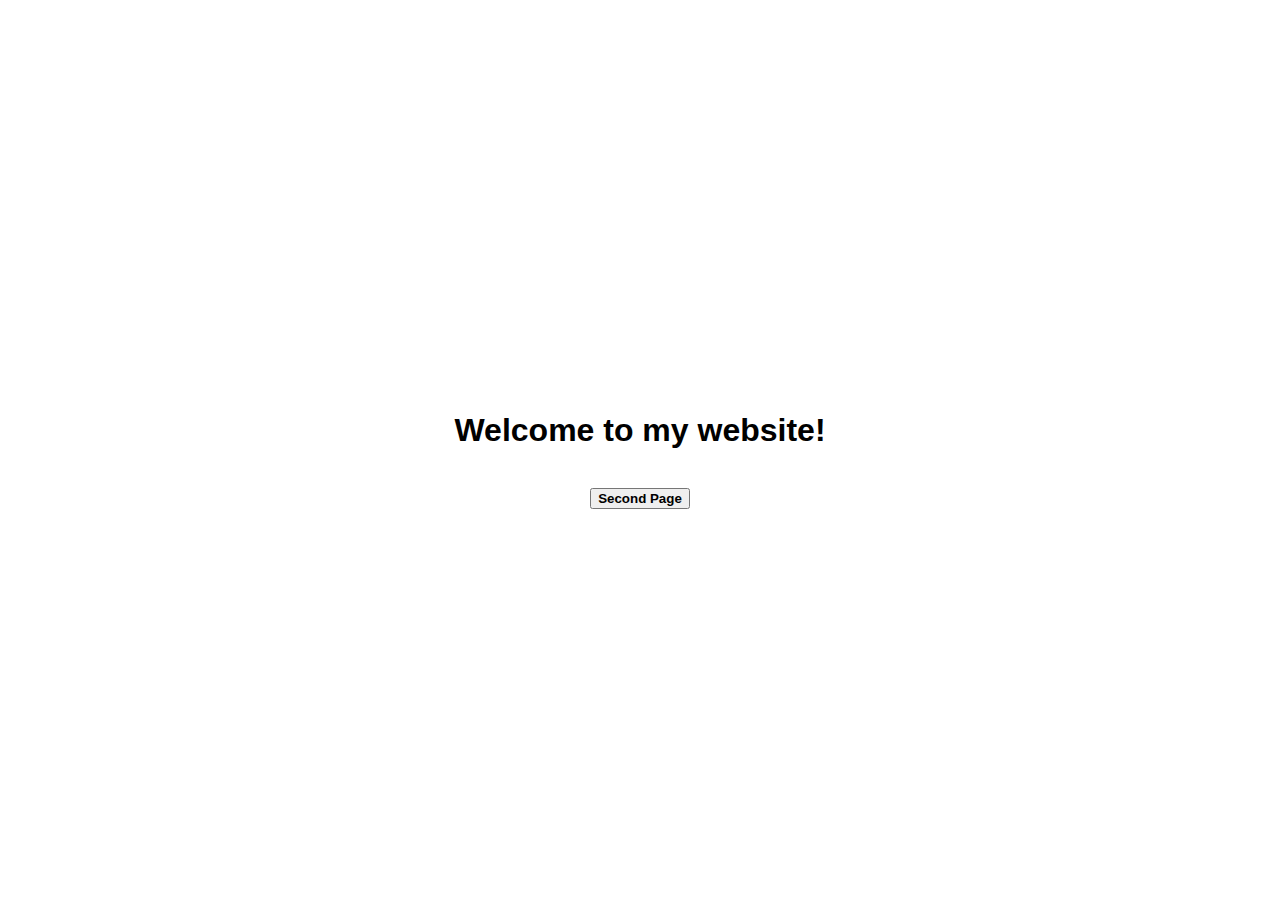
<file: index.html>
<!doctype html>
<html>
  
  <head>
    <meta charset="utf-8">
    <meta name="theme-color" content="white">
    <title>Hello World</title>
    <link rel="stylesheet" href="css/style.css">
    <link rel="manifest" href="manifest.json">
    <link rel="icon" href="favicon.ico" type="image/x-icon">
    <link rel="apple-touch-icon" href="images/helllo-icon-152.png">
    <meta name="viewport" content="width=device-width", inital-scale=1>
    <meta name="apple-mobile-web-app-capable" content="yes">
    <meta name="apple-mobile-web-app-status-bar-style" content="black">
    <meta name="apple-mobile-wen-app-title" content="Hello World">
    <meta name="msapplication-TileImage" content="images/hello-icon-144.png">
    <meta name="msapplication-TileColor" content="#FFFFFF">
  </head>
  
  <body class ="fullscreen" onload="regSW();">
    <div class="container">
      <h1 class="title"> Welcome to my website!</h1>
      <br>
      <a href="secondPage.html">
         <button class="block"><b>Second Page</b></button>
      </a>
      <br>
    </div>

    <script src="js/main.js"></script>
  </body>
  
</html>
</file>
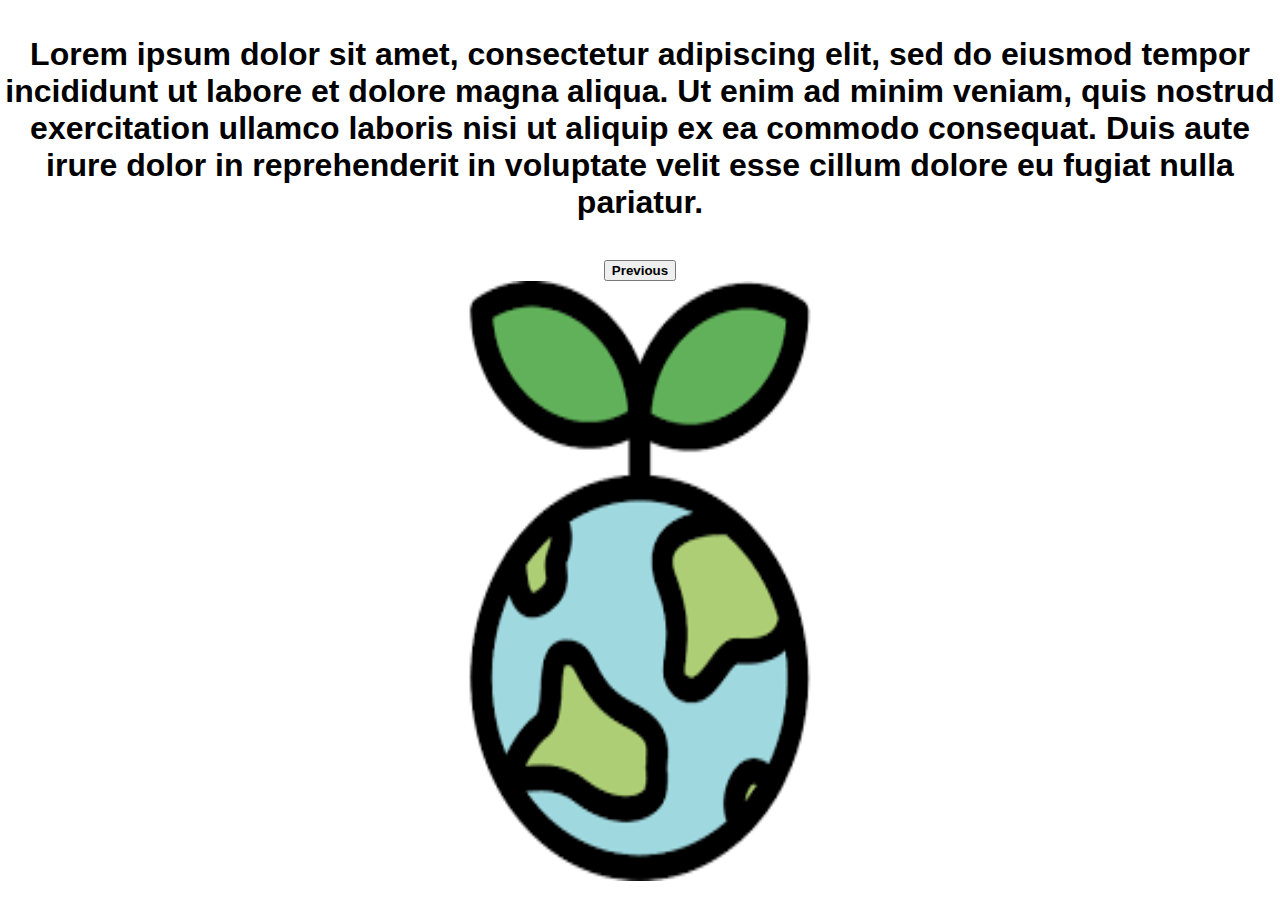
<file: secondPage.html>
<!doctype html>
<html>
  
  <head>
    <meta charset="utf-8">
    <meta name="theme-color" content="white">
    <title>Second page</title>
    <link rel="stylesheet" href="css/style.css">
    <link rel="manifest" href="manifest.json">
    <link rel="icon" href="favicon.ico" type="image/x-icon">
    <link rel="apple-touch-icon" href="images/helllo-icon-152.png">
    <meta name="viewport" content="width=device-width", inital-scale=1>
    <meta name="apple-mobile-web-app-capable" content="yes">
    <meta name="apple-mobile-web-app-status-bar-style" content="black">
    <meta name="apple-mobile-wen-app-title" content="Hello World">
    <meta name="msapplication-TileImage" content="images/hello-icon-144.png">
    <meta name="msapplication-TileColor" content="#FFFFFF">
  </head>
  
  <body class ="fullscreen" onload="regSW();">
    <div class="container">
      <h1 class="title"> 
        Lorem ipsum dolor sit amet, consectetur adipiscing
        elit, sed do eiusmod tempor incididunt ut labore et dolore magna aliqua.
        Ut enim ad minim veniam, quis nostrud exercitation ullamco laboris nisi ut aliquip 
        ex ea commodo consequat. Duis aute irure dolor in reprehenderit in voluptate velit esse
        cillum dolore eu fugiat nulla pariatur.
      </h1>
      <br>
      <a href="index.html">
         <button class="block"><b>Previous</b></button>
      </a>
      <br>
      <img src="earth.png" alt="earth img" width="500" height= "600"/>
    </div>

    <script src="js/main.js"></script>
  </body>
  
</html>
</file>
<file: css/style.css>
body{
  font-family: sans-serif;
}

/* make the content area fill the entire browser window*/
html,
.fullscreen {
  display: flex;
  height: 100%;
  margin: 0;
  padding: 0;
  width: 100%;
}
/* center the content in the browser window*/
.container {
  margin: auto;
  text-align: center;
}

.title{
  font-size: 3rom;
}
</file>
